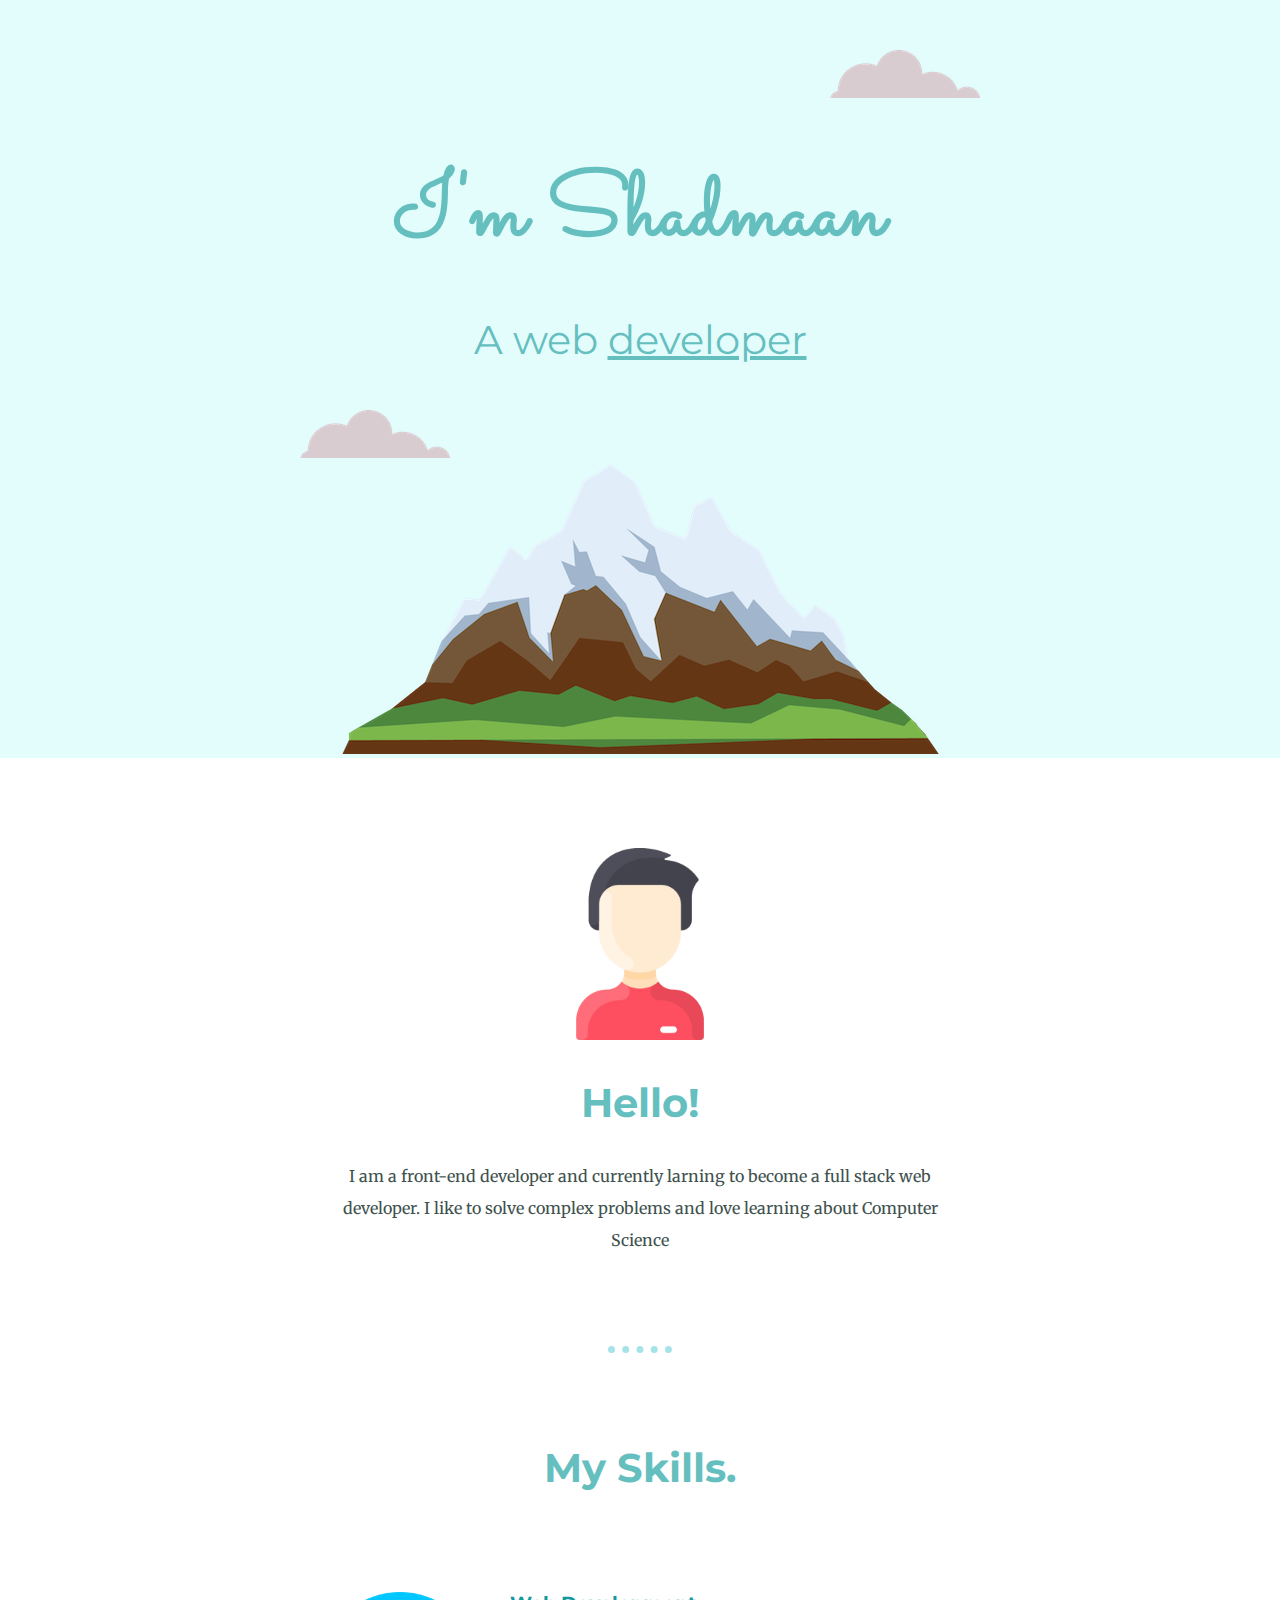
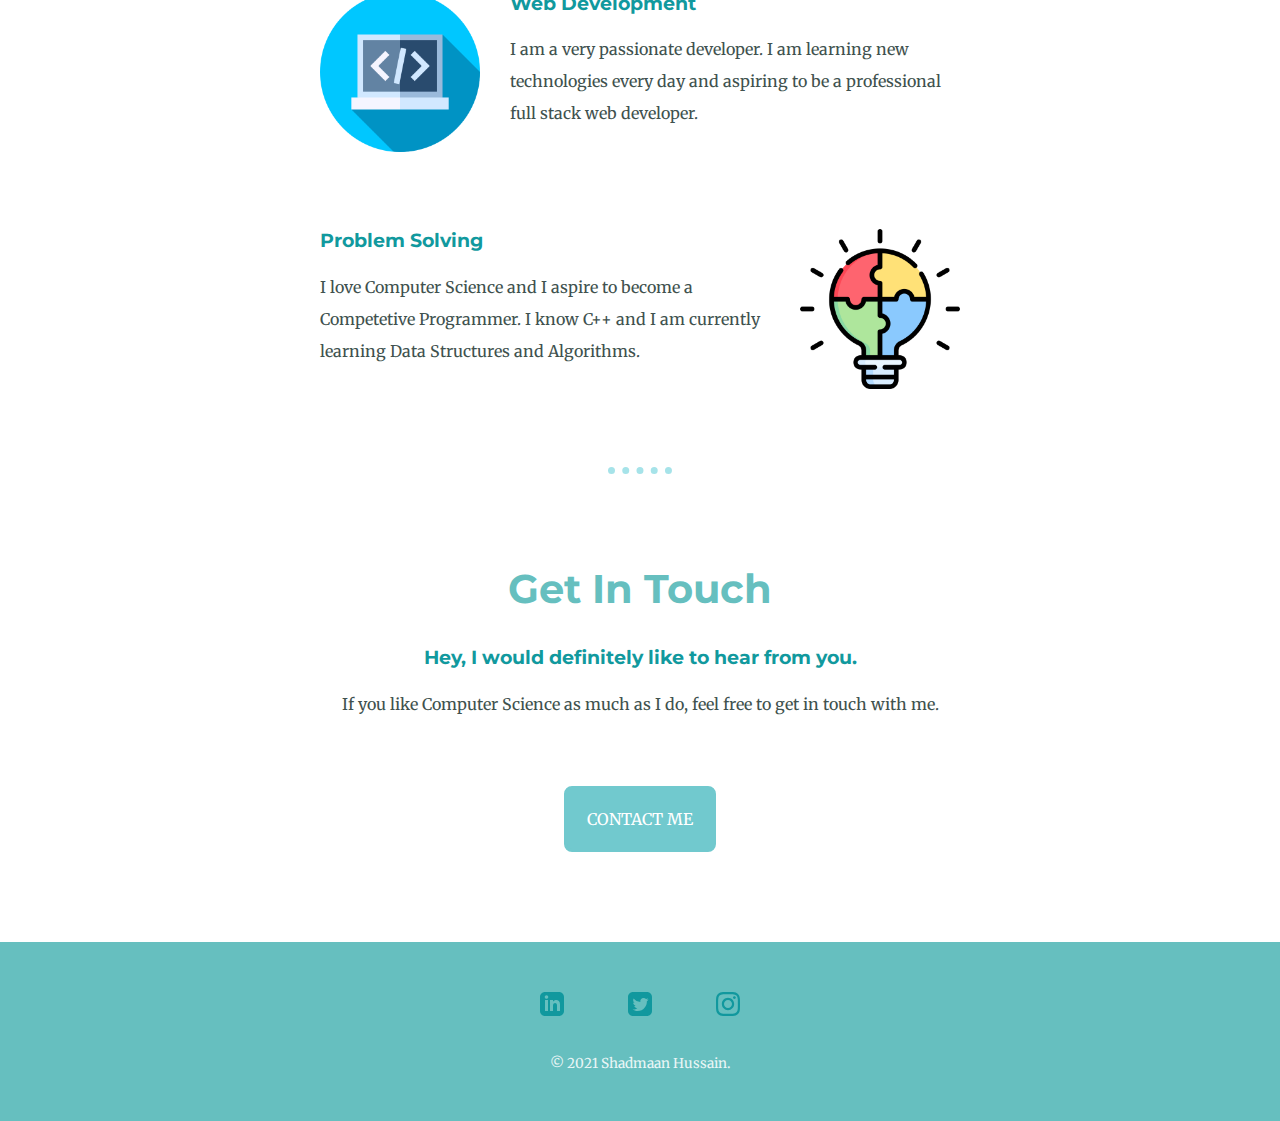
<file: index.html>
<!DOCTYPE html>
<html lang="en" dir="ltr">

<head>
  <meta charset="utf-8">
  <title>Shadmaan</title>
  <link rel="stylesheet" href="css/styles.css">
  <link rel="icon" href="favicon.ico">
  <link rel="preconnect" href="https://fonts.googleapis.com">
  <link rel="preconnect" href="https://fonts.gstatic.com" crossorigin>
  <link href="https://fonts.googleapis.com/css2?family=Merriweather:wght@300&family=Montserrat:wght@100&family=Sacramento&display=swap" rel="stylesheet">
</head>

<body>
  <div class="top-container">
    <img class="top-cloud" src="images/cloud.png" alt="cloud-img">
    <h1>I'm Shadmaan</h1>
    <h2 class="sub-head">A web <span class="under">developer</span></h2>
    <img class="bottom-cloud" src="images/cloud.png" alt="cloud-img">
    <img src="images/mountain.png" alt="mountain-img">
  </div>
  <div class="middle-container">
    <div class="profile">
      <img class="profile-img"  src="images/man.png" alt="man-img">
      <h2>Hello!</h2>
      <p class="profile-desc">I am a front-end developer and currently larning to become a full stack web developer. I like to solve complex problems and love learning about Computer Science</p>
    </div>
    <hr>
    <div class="skills">
      <h2>My Skills.</h2>
      <div class="skill-row">
        <img class="web-img" src="images/programming.png" alt="web-development-img">
        <h3>Web Development</h3>
        <p>I am a very passionate developer. I am learning new technologies every day and aspiring to be a professional full stack web developer.</p>
      </div>
      <div class="skill-row">
        <img class="puzzle-img" src="images/puzzle.png" alt="puzzle-img">
        <h3>Problem Solving</h3>
        <p>I love Computer Science and I aspire to become a Competetive Programmer. I know C++ and I am currently learning Data Structures and Algorithms.</p>
      </div>
    </div>
    <hr>
    <div class="contact-me">
      <h2>Get In Touch</h2>
      <h3>Hey, I would definitely like to hear from you.</h3>
      <p>If you like Computer Science as much as I do, feel free to get in touch with me.</p>
      <a class="btn" href="mailto:shdhussain1299@gmail.com">CONTACT ME</a>
    </div>
  </div>


  <div class="bottom-container">
    <a class="footer-link" href="https://www.linkedin.com/in/shadmaan-hussain-73075719a/">
      <img class="icon" src="images/linkedin.svg" alt="">
    </a>
    <a class="footer-link" href="https://twitter.com/ShadmaanHussain">
      <img class="icon" src="images/twitter.svg" alt="">
    </a>
    <a class="footer-link" href="https://www.instagram.com/shdhussain1299/">
      <img class="icon" src="images/insta.svg" alt="">
    </a>
    <p class="foot-para">© 2021 Shadmaan Hussain.</p>
  </div>


</body>

</html>
</file>
<file: css/styles.css>
/* ---------------------------------------Tag Selectors--------------------------------------- */
body {
  margin: 0;
  text-align: center;
  font-family: 'Merriweather', serif;
  color: #40514E;
}

p {
  line-height: 2;
}

h1 {
  margin: 50px auto 0 auto;
  font-family: 'Sacramento', cursive;
  font-size: 5.625rem;
  color: #66BFBF;
}

h2 {
  font-family: 'Montserrat', sans-serif;
  font-size: 2.5rem;
  color: #66BFBF;
}

h3 {
  font-family: 'Montserrat', sans-serif;
  color: #11999E;
}

a {
  color: #11999E;
}

hr {
  border-style: dotted none none;
  border-width: 7px;
  border-color: #A6E3E9;
  width: 5%;
}

/* ---------------------------------------Class Selectors--------------------------------------- */
/* top container containing heading (my name and disc.) and some images */
.top-container {
  background-color: #E3FDFD;
  position: relative;
  padding-top: 100px;
}

/* Cloud image inside top container */
.top-cloud {
  position: absolute;
  right: 300px;
  top: 50px;
}

/* h2 sub heading inside top-container */
.sub-head {
  font-weight: normal;
}

/* span element used under header */
.under {
  text-decoration: underline;
}

/* bottom cloud image inside the top-container */
.bottom-cloud {
  position: absolute;
  left: 300px;
  bottom: 300px;
}

/* Div for profile section under middle-container div */
.profile {
  margin-top: 90px;
  margin-bottom: 90px;
}

/* Profile image in profile section (profile div) */
.profile-img {
  width: 15%;
}

/* Para (for disc.) under profile div */
.profile-desc {
  width: 50%;
  margin: auto;
}

/* Div for skills section under middle-container */
.skills {
  margin-top: 90px;
  margin-bottom: 90px;
}

/* skill-rows div(s) under sills section */
.skill-row {
  width: 50%;
  margin: 100px auto 100px auto;
  text-align: left;
}

/* image for 1st skill */
.web-img {
  width: 25%;
  float: left;
  margin-right: 30px;
}

/* image for 2nd skill */
.puzzle-img {
  width: 25%;
  float: right;
  margin-left: 30px;
}

/* contact-me div under middle-container */
.contact-me {
  margin-top: 90px;
  margin-bottom: 90px;
}

/* button under contact-me div */
.btn {
  text-decoration: none;
  color: white;
  display: inline-block;
  margin-top: 50px;
  background-color: #71C9CE;
  border-style: solid;
  border-color: #71C9CE;
  border-radius: 8px;
  padding: 20px;
}

.btn:hover {
  color: #71C9CE;
  background-color: white;
}

/* bottom-container div for social links and footer */
.bottom-container {
  padding-top: 50px;
  padding-bottom: 30px;
  background-color: #66BFBF;
}

/* social links under bottom-container */
.footer-link {
  text-decoration: none;
  margin: 0 30px;
}

.footer-link:hover {
  color: white;
}

/* para under bottom-container for copyright mark */
.foot-para {
  margin-top: 30px;
  color: #EAF6F6;
  font-size: 0.85rem;
}

.icon {
  filter: invert(36%) sepia(59%) saturate(2522%) hue-rotate(157deg) brightness(96%) contrast(87%);
}

.icon:hover {
  filter: invert(100%) sepia(49%) saturate(442%) hue-rotate(319deg) brightness(116%) contrast(110%);
}
</file>
